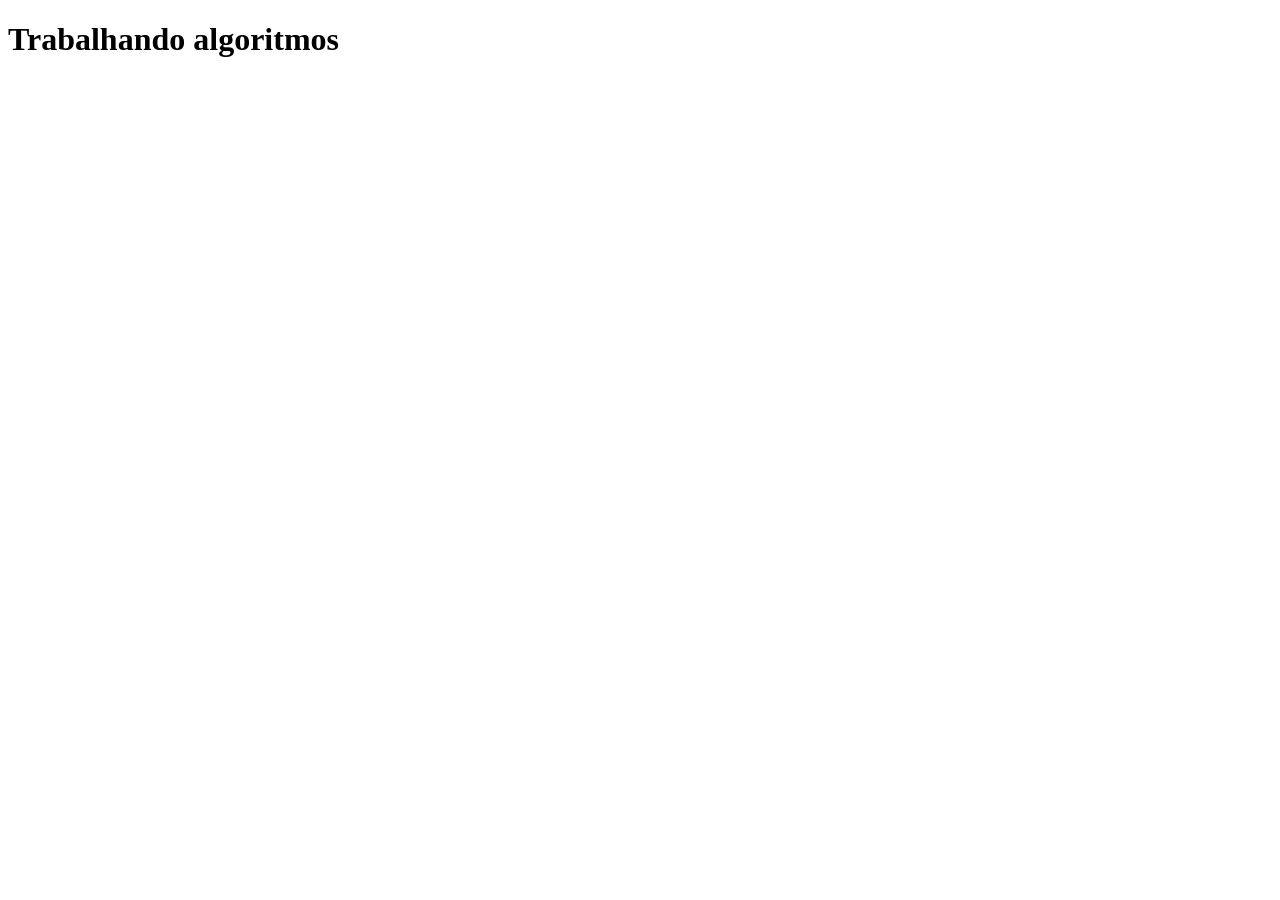
<file: Jorge-prof Luiz/algoritmos/index.html>
<!DOCTYPE html>
<html lang="en">
<head>
    <meta charset="UTF-8">
    <meta name="viewport" content="width=device-width, initial-scale=1.0">
    <title>Logica</title>
</head>
<body>
    <h1>Trabalhando algoritmos</h1>
    <script src="logica.js"></script>
</body>
</html>
</file>
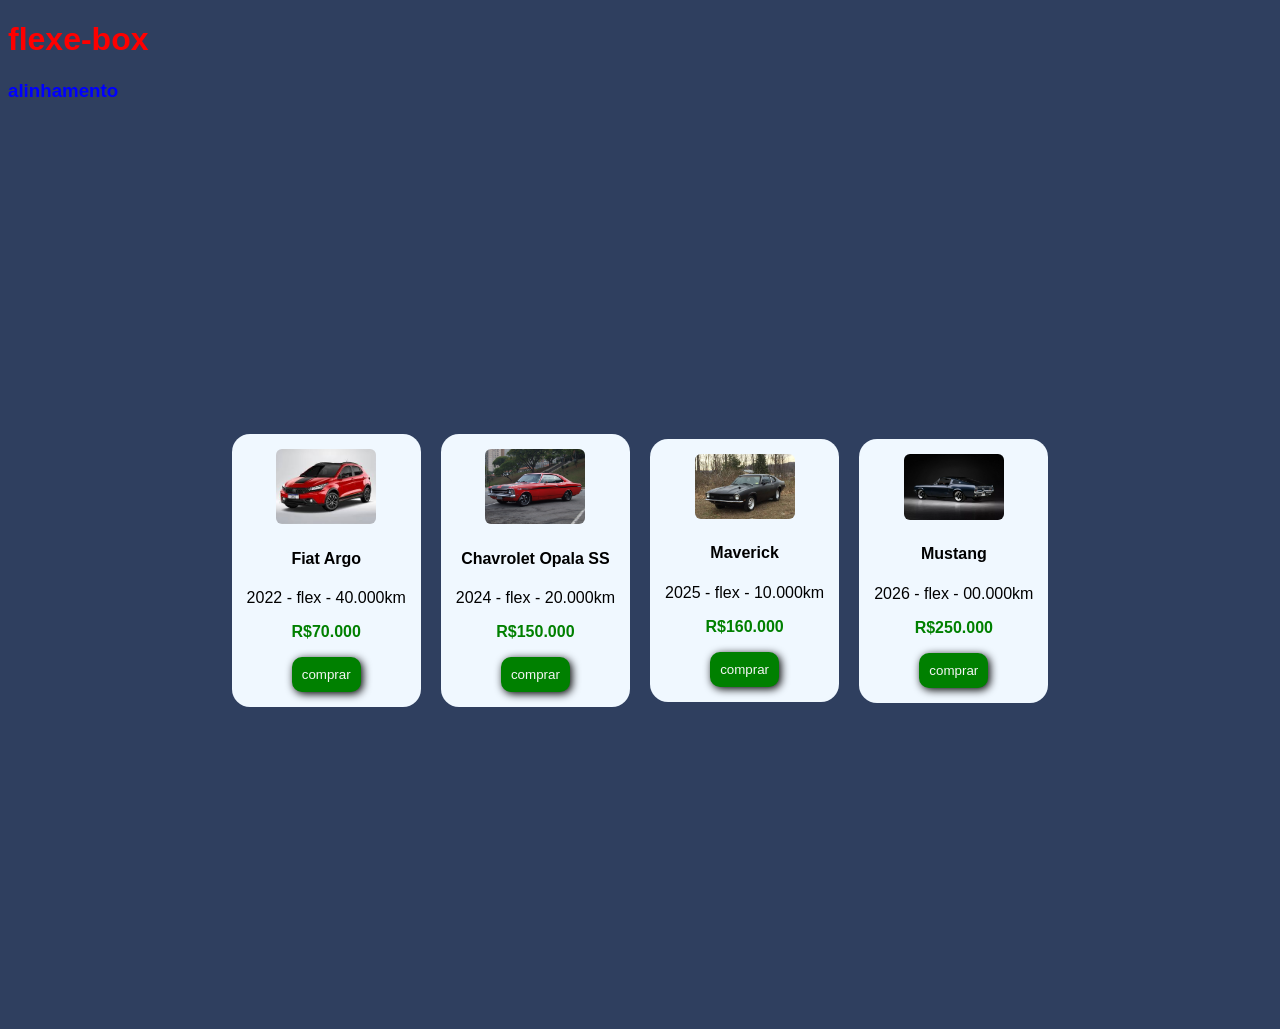
<file: Jorge-prof Luiz/flex-box/index.html>
<!DOCTYPE html>
<html lang="en">
<head>
    <meta charset="UTF-8">
    <meta name="viewport" content="width=device-width, initial-scale=1.0">
    <title>flexe-box</title>

    <style>

        h1{

            color: red;
        }
        body{
            font-family: sans-serif;
            background-color: #2f3f5f;
        }
        .elementoFilho{

            background-color: aliceblue;
            /*espaçamento interno*/
            padding: 15px;
            text-align: center;
            border-radius: 18px;
            /*largura maxima*/
            max-width: 300px;
        }
        .elementoFilho img{

            width: 100px;
            border-radius: 6px;
        }
        .elementoPai{

            display: flex;
            /*define a direçao dos elementos - direita, esquerda*/
            flex-direction: row;
            /*gerar quebra de linha automatica*/
            flex-wrap: wrap;
            gap: 20px;
            /*centralisar esquerda direita*/
            justify-content: center;
            /*centralisar acima e abaixo*/
            align-items: center;
            height: 100vh;

        }
        .preco{
            color: green;
            font-weight: bold;

        }
        button{
            background-color: green;
            border: none;
            padding: 10px;
            border-radius: 10px;
            color: whitesmoke;
            box-shadow: 2px 2px 9px black;

        }
        button:hover{
            background-color: black;
            scale: 1.2;
            transition: 1s;
            cursor: pointer;
        }
        
    </style>






</head>
<body>
    
           <h1> flexe-box</h1>

        <h3 style="color: blue;"> alinhamento</h3>
        <div class="elementoPai">

            <div class="elementoFilho">
                <img src="images.jpg">
                <h4>Fiat Argo</h4>
                <p>2022 - flex - 40.000km</p>
                <p class="preco">R$70.000</p>
                <button>comprar</button>

            </div>


     <div class="elementoFilho">
                <img src="Chevrolet_Opala_SS_19744.jpg">
                <h4>Chavrolet Opala SS</h4>
                <p>2024 - flex - 20.000km</p>
                <p class="preco">R$150.000</p>
                <button>comprar</button>

            </div>


                 <div class="elementoFilho">
                <img src="images (1).jpg">
                <h4>Maverick</h4>
                <p>2025 - flex - 10.000km</p>
                <p class="preco">R$160.000</p>
                <button>comprar</button>

            </div>


                 <div class="elementoFilho">
                <img src="Velocity-Ford-Mustang-Fastback-2-1536x1024-1.webp">
                <h4>Mustang </h4>
                <p>2026 - flex - 00.000km</p>
                <p class="preco">R$250.000</p>
                <button>comprar</button>

            </div>











        </div>


</body>
</html>
</file>
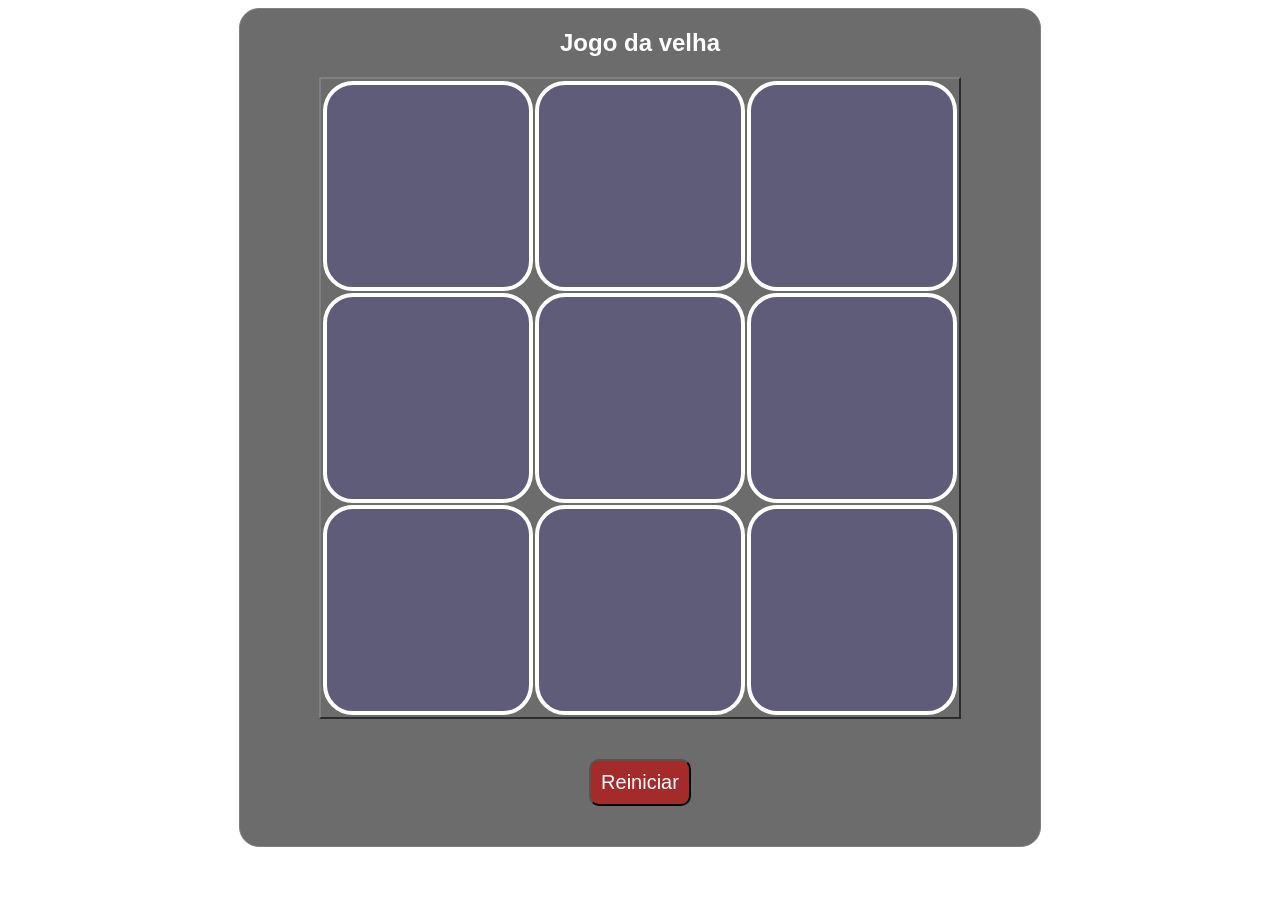
<file: Jorge-prof Luiz/jogo/index.html>
<!DOCTYPE html>
<html lang="en">
<head>
    <meta charset="UTF-8">
    <meta name="viewport" content="width=device-width, initial-scale=1.0">
    <title>Jogo da velha</title>
    <link rel="stylesheet" href="estilo.css">
</head>
<body>
    <div class="painel">
        <h2> Jogo da velha</h2>
        <table class="jogo" border="2">
        <tr>
            <td class="quadrado" onclick="jogar(this)"></td>
             <td class="quadrado" onclick="jogar(this)"></td>
              <td class="quadrado" onclick="jogar(this)"></td>
        </tr>
          <tr>
            <td class="quadrado" onclick="jogar(this)"></td>
             <td class="quadrado" onclick="jogar(this)"></td>
              <td class="quadrado" onclick="jogar(this)"></td>
        </tr>
          <tr>
            <td class="quadrado" onclick="jogar(this)"></td>
             <td class="quadrado" onclick="jogar(this)"></td>
              <td class="quadrado" onclick="jogar(this)"></td>
        </tr>
        </table>
        
        <button class="botao" onclick="reiniciar()"> Reiniciar </button>



    </div>
    <script src="script.js"></script>
</body>
</html>
</file>
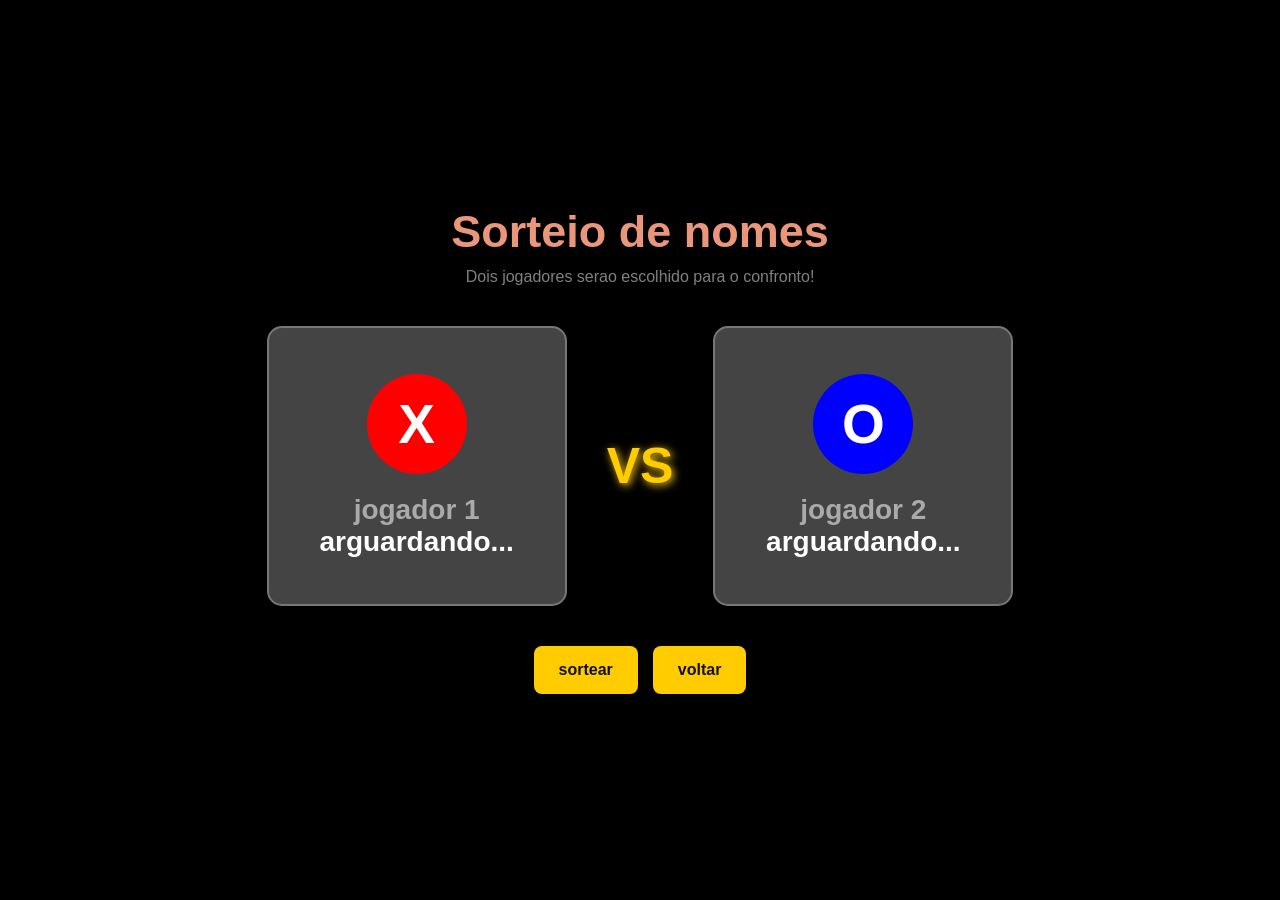
<file: Jorge-prof Luiz/sortei/index.html>
<!DOCTYPE html>
<html lang="en">
<head>
    <meta charset="UTF-8">
    <meta name="viewport" content="width=device-width, initial-scale=1.0">
    <title>Sorteio</title>
    <link rel="stylesheet" href="estilo.css">
</head>
<body>


    <div class="painel">
        <h1>Sorteio de nomes</h1>

        <p class="subtitulo"> Dois jogadores serao escolhido para o confronto! </p>

        <div class="batalha">
            <div class="jogador jogador1">
                <div class="icone"> X </div>
                <h2> jogador 1</h2>
                <div class="nome" id="jogador1"> arguardando...</div>

            </div>
             
            <div class="versus"> VS </div>
             <div class="batalha">
            <div class="jogador jogador2">
                <div class="icone"> O </div>
                <h2> jogador 2</h2>
                <div class="nome" id="jogador2"> arguardando...</div>

            </div>

            
          
            
            
        </div>
         
    </div>
     <div class="acoes">
                <button class="sortear" onclick="sortear()"> sortear </button>
                <button class="sortear" onclick="voltar()"> voltar </button>
            </div>
    </div>












    <script src="script.js"></script>
</body>
</html>
</file>
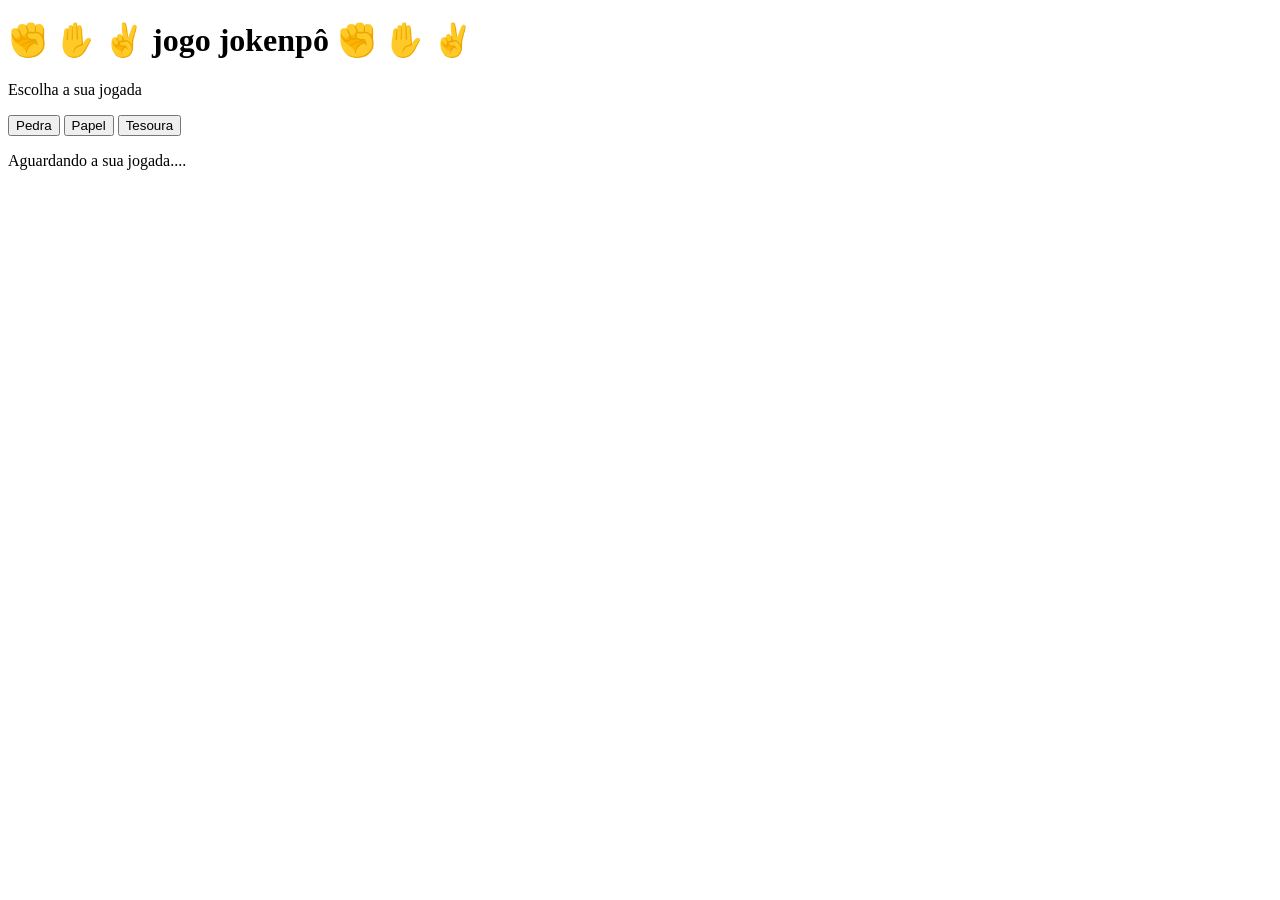
<file: Jorge-prof Yuri/jokenpô/index.html>
<!DOCTYPE html>
<html lang="en">
<head>
    <meta charset="UTF-8">
    <meta name="viewport" content="width=device-width, initial-scale=1.0">
    <title>Jokenpô</title>
</head>
<body>
   <h1>✊ ✋ ✌️ jogo jokenpô ✊ ✋ ✌️</h1>
  <p>Escolha a sua jogada</p>

  <button onclick="jogarJokenpo('Pedra')">Pedra</button>
  <button onclick="jogarJokenpo('Papel')">Papel</button>
  <button onclick="jogarJokenpo('Tesoura')">Tesoura</button>

  <div>
    <p>Aguardando a sua jogada....</p>
    <p></p>
  </div>
  <script src="jokenpô.js"></script>
</body>
</html>
</file>
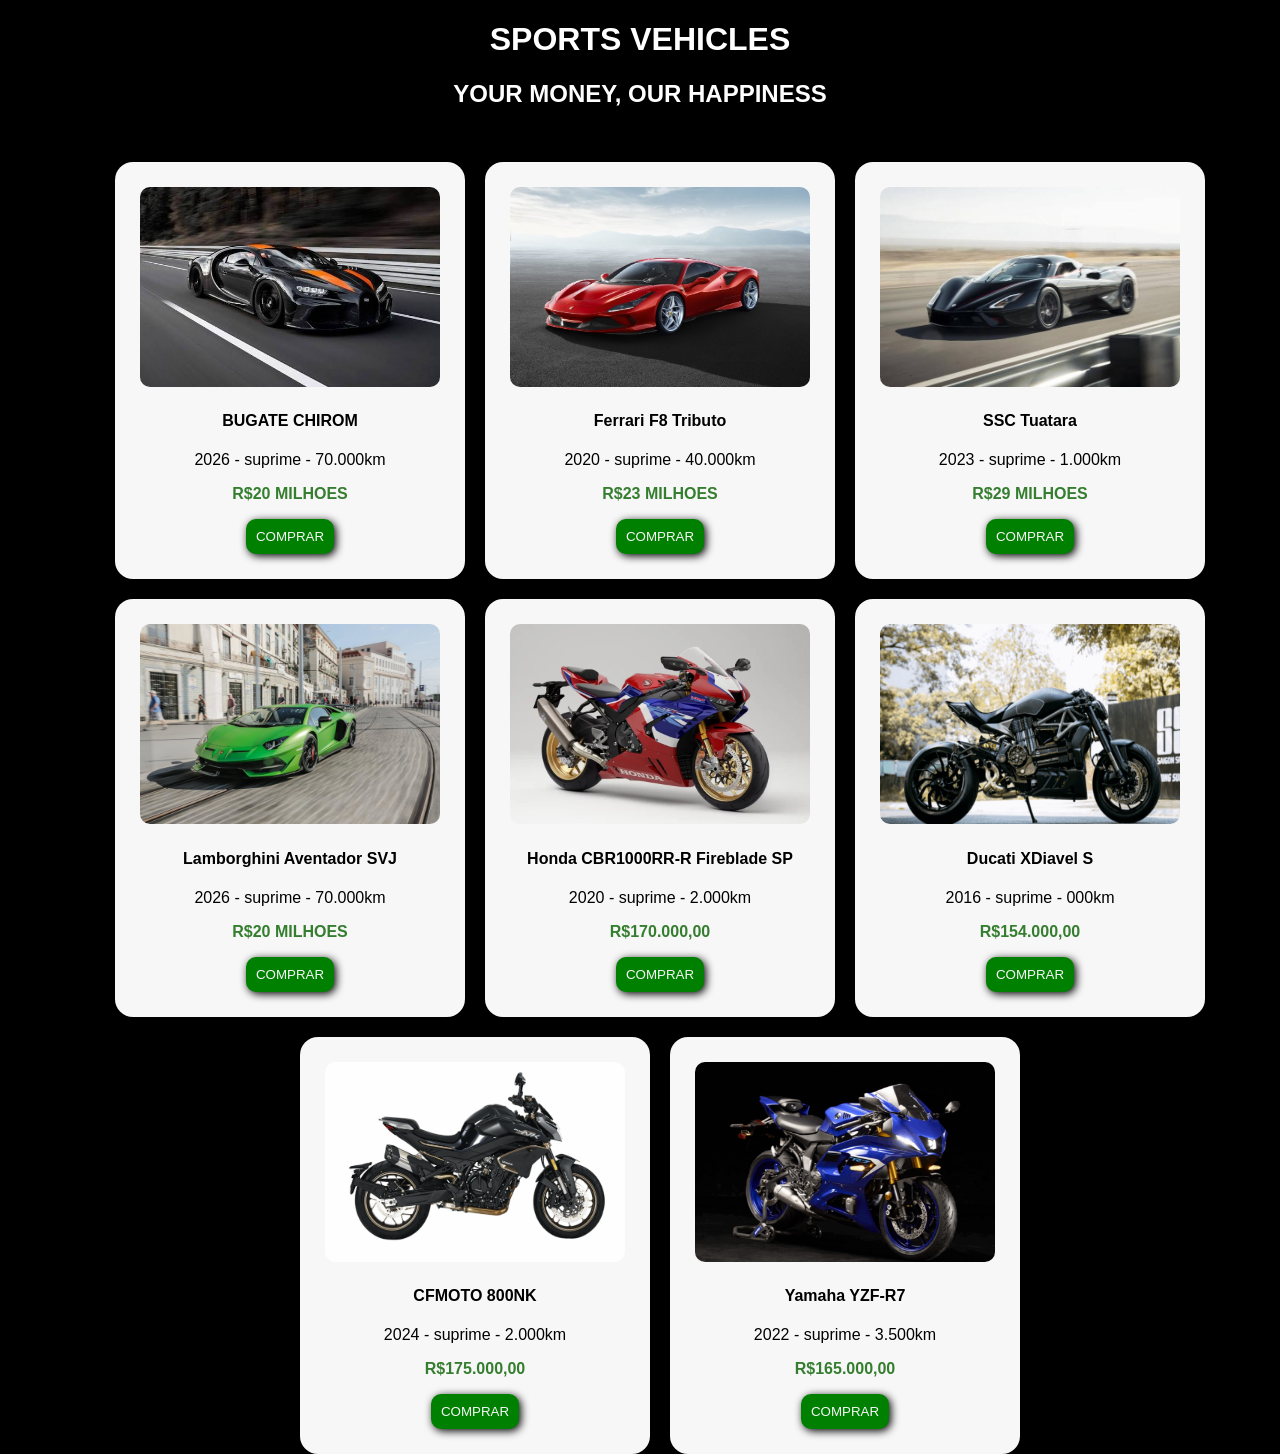
<file: Jorge-prof Yuri/novo-arquivo/index.html>
<!DOCTYPE html>
<html lang="en">
<head>
    <meta charset="UTF-8">
    <meta name="viewport" content="width=device-width, initial-scale=1.0">
    <title>Document</title>
    <link rel="stylesheet" href="estilo.css">
  
</head>
<body>
   
 <h1>SPORTS VEHICLES </h1>
 <h2>YOUR MONEY, OUR HAPPINESS</h2>
 
<br>


 
<ul> 



   
    
    
    <div class="compras" >
    
    
<div class="compra">
    <img src="images (1).jpg">
<h4>BUGATE CHIROM</h4>
<P>2026 - suprime - 70.000km</P>
<p class="preco">R$20 MILHOES</p>
<button onclick="window.location.href='https:/www.dupontregistry.com/';" class="meu-botao">COMPRAR</button>
  <br>
</div>

            
<div class="compra">
    <img src="hd_ferrari_f8_tributo_1_Easy-Resize.com_-768x577.jpg">
<h4>Ferrari F8 Tributo</h4>
<p>2020 - suprime - 40.000km</P>
<p class="preco">R$23 MILHOES</p>
<button onclick="window.location.href='https:/www.dupontregistry.com/';" class="meu-botao">COMPRAR</button>
  <br>
</div>
           
                    
<div class="compra">
    <img src="images.jpg" >
<h4>SSC Tuatara </h4>
<P>2023 - suprime - 1.000km</P>
<p class="preco">R$29 MILHOES</p>
<button onclick="window.location.href='https:/www.dupontregistry.com/';" class="meu-botao">COMPRAR</button>
  <br>
</div>

   
<div class="compra">
    <img src="524160_v2_Easy-Resize.com_-768x512.jpg">
<h4>Lamborghini Aventador SVJ </h4>
<P>2026 - suprime - 70.000km</P>
<p class="preco">R$20 MILHOES</p>
<button onclick="window.location.href='https:/www.dupontregistry.com/';" class="meu-botao">COMPRAR</button>
  <br>
</div>

   
<div class="compra">
    <img src="CBR-1000RR-R-Fireblade-SP-Vermelha-Grand-Prix-800x600.webp">
<h4>Honda CBR1000RR‑R Fireblade SP</h4>
<P>2020 - suprime - 2.000km</P>
<p class="preco">R$170.000,00</p>
<button onclick="window.location.href='https:/www.webmotors.com.br/';" class="meu-botao">COMPRAR</button>
  <br>
</div>

   
<div class="compra">
    <img src="Captura-de-tela-2025-07-18-104049-800x467.png">
<h4>Ducati XDiavel S</h4>
<P>2016 - suprime - 000km</P>
<p class="preco">R$154.000,00</p>
<button onclick="window.location.href='https:/www.webmotors.com.br/';" class="meu-botao">COMPRAR</button>
  <br>
</div>

   
<div class="compra">
    <img src="Captura-de-tela-2025-07-18-103844-800x499.png">
<h4>CFMOTO 800NK</h4>
<P>2024 - suprime - 2.000km</P>
<p class="preco">R$175.000,00</p>
<button onclick="window.location.href='https:/www.webmotors.com.br/';" class="meu-botao">COMPRAR</button>
  <br>
</div>

   
<div class="compra">
    <img src="Captura-de-tela-2025-07-18-103730-800x610.png">
<h4>Yamaha YZF‑R7</h4>
<P>2022 - suprime - 3.500km</P>
<p class="preco">R$165.000,00</p>
<button onclick="window.location.href='https:/www.webmotors.com.br/';" class="meu-botao">COMPRAR</button>
  <br>
</div>

 </ul>
 </div>
 <div class="menu">













    </div>


</body>
</html>
</file>
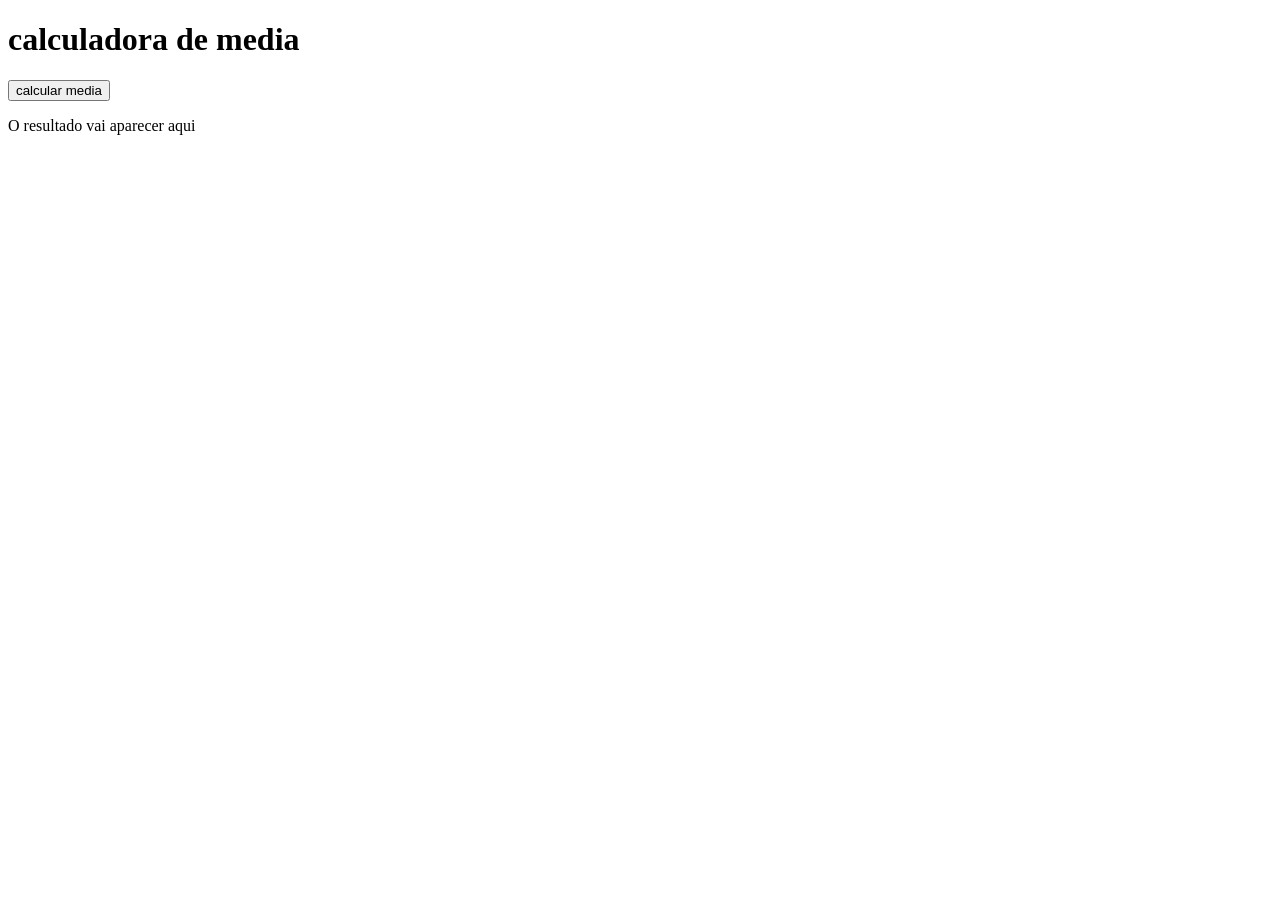
<file: Jorge-prof Yuri/teste/index.html>
<!DOCTYPE html>
<html lang="en">
<head>
    <meta charset="UTF-8">
    <meta name="viewport" content="width=device-width, initial-scale=1.0">
    <title>MEDIA</title>
</head>
<body>
    <h1>calculadora de media</h1>

    <button onclick="media()">calcular media</button>

    <section id="situacao">

        <p>O resultado vai aparecer aqui</p>

    </section>
    <script src="teste.js"></script>
</body>
</html>
</file>
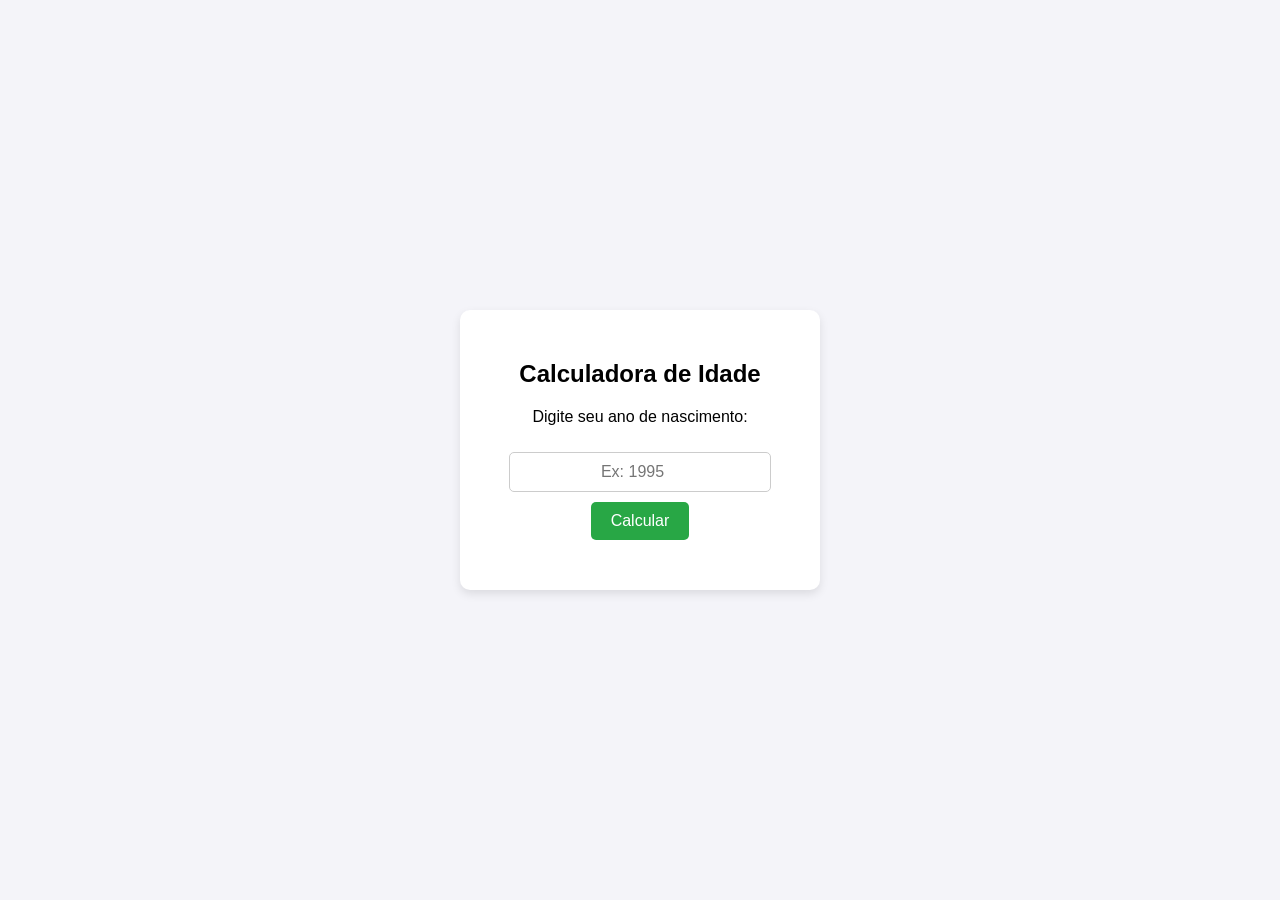
<file: Jorge-prof Yuri/teste2/index.html>
<!DOCTYPE html>
<html lang="pt-BR">
<head>
    <meta charset="UTF-8">
    <meta name="viewport" content="width=device-width, initial-scale=1.0">
    <title>Calculadora de Idade</title>
    <style>
        body {
            font-family: Arial, sans-serif;
            background-color: #f4f4f9;
            display: flex;
            justify-content: center;
            align-items: center;
            height: 100vh;
            margin: 0;
        }
        .container {
            background: #fff;
            padding: 30px;
            border-radius: 10px;
            box-shadow: 0 4px 10px rgba(0, 0, 0, 0.1);
            text-align: center;
            width: 300px;
        }
        input {
            width: 80%;
            padding: 10px;
            margin: 10px 0;
            border: 1px solid #ccc;
            border-radius: 5px;
            font-size: 16px;
            text-align: center;
        }
        button {
            background-color: #28a745;
            color: white;
            border: none;
            padding: 10px 20px;
            font-size: 16px;
            border-radius: 5px;
            cursor: pointer;
        }
        button:hover {
            background-color: #218838;
        }
        #resultado {
            margin-top: 20px;
            font-size: 18px;
            font-weight: bold;
            color: #333;
        }
    </style>
</head>
<body>

    <div class="container">
        <h2>Calculadora de Idade</h2>
        <p>Digite seu ano de nascimento:</p>
        <input type="number" id="anoNascimento" placeholder="Ex: 1995" min="0000" max="2026">
        <br>
        <button onclick="calcularIdade()">Calcular</button>
        
        <div id="resultado"></div>
    </div>

    <script>
        function calcularIdade() {
            // Pega o valor digitado no input
            const anoInput = document.getElementById('anoNascimento').value;
            const resultadoDiv = document.getElementById('resultado');

            // Valida se o campo está vazio
            if (!anoInput) {
                resultadoDiv.innerHTML = "Por favor, digite um ano!";
                resultadoDiv.style.color = "red";
                return;
            }

            const anoNasc = parseInt(anoInput);
            const anoAtual = new Date().getFullYear();

            // Valida se o ano é válido
            if (anoNasc > anoAtual || anoNasc < 0) {
                resultadoDiv.innerHTML = "Por favor, insira um ano válido!";
                resultadoDiv.style.color = "red";
                return;
            }

            // Cálculo básico da idade
            let idade = anoAtual - anoNasc;

            // Exibe o resultado na tela
            resultadoDiv.style.color = "#333";
            resultadoDiv.innerHTML = `Você tem (ou fará) <strong>${idade}</strong> anos em ${anoAtual}.`;
        }
    </script>

</body>
</html>
</file>
<file: Jorge-prof Luiz/jogo/estilo.css>
.quadrado{
    width: 200px;
    height: 200px;
    text-align: center;
    font-size: 150px;
    background-color: rgba(50, 42, 165, 0.233);

}
body{
    display: flex;
    align-items: center;
    justify-content: center;
    background-image: url(https://png.pngtree.com/thumb_back/fh260/background/20250606/pngtree-a-dark-alleyway-with-neon-lights-and-graffiti-cyberpunk-scene-in-image_17390975.jpg);
    background-size: cover;
    font-family: Arial, Helvetica, sans-serif;
}
.painel{
    width: 800px;
    border: 1px solid gray;
    text-align: center;
    border-radius: 20px;
    background-color: rgba(0, 0, 0, 0.577);
    color: white;
}
.jogo{
    margin: auto;
}
td{
    border: solid 4px white;
    border-radius: 30px;
}
.quadrado:hover{
    box-shadow: inset 1px 1px 50px white;
}
.botao{
    background-color: brown;
    font-size: 20px;
    color: white;
    margin: 40px;
    padding: 10px;
    border-radius: 10px;

}
.botao:hover{
    background-color: black;
    color: white;
}
@media(max-width: 768px){
    .quadrado{
        width: 100px;
        height: 100px;
        font-size: 50px;

    }
    body{
        background-size: auto;
        margin-top: 100px;
    }
}
</file>
<file: Jorge-prof Luiz/sortei/estilo.css>
*{
    margin: 0;
    padding: 0;
    box-sizing: border-box;
    font-family: Arial, Helvetica, sans-serif;
}
body{
    /*altura minima da tela */
    min-height: 100vh;
    background-color:black ;
    color: white;
    /*fazer alinhamento*/
    display: flex;
    justify-content: center;
    align-items: center;

}
.painel{
    width: 90%;
    max-width: 1000px;
    text-align: center;

}
h1{
    font-size: 45px;
    color: darksalmon ;
    margin-bottom: 10px;
}
.subtitulo{
    color: grey;
    margin-bottom: 40px;
}
.batalha{
    display: flex;
    justify-content: center;
    align-items: center;
    gap: 40px;

}
.jogador{
    width: 300px;
    height: 280px;
    background-color: #444;
    border:2px solid #777;
    border-radius: 15px;
    display: flex;
    flex-direction: column;
    justify-content: center;
    align-items: center;
}
.icone{
    width: 100px;
    height: 100px;
    background-color: orange;
    border-radius: 50%;
    display: flex;
    justify-content: center;
    align-items: center;
    font-size: 55px;
    font-weight: bold;
    margin-bottom: 20px;

}
.jogador1 .icone{background-color: red;}
.jogador2 .icone{background-color: blue;}
.jogador h2{
    color: #aaa;
    font-size: 28px;
}
.nome{
    font-size: 28px;
    font-weight: bold;
}
.versus{
    font-size: 50px;
    font-weight: bold;
    color: #ffcc00;
    text-shadow: 2px 2px 8px #ffcc00;
}
.acoes{
    margin-top: 40px;
    display: flex;
    justify-content: center;
    gap: 15px;
}
button{
    padding: 15px 25px;
    border: none;
    border-radius: 8px;
    font-size: 16px;
    font-weight: bold;
    cursor: pointer;
}
.sortear{
    background-color: #ffcc00;
    color: #111;

}
.resultado{
    margin-top: 30px;
    color: #aaa;
    font-size: 20px;
}
</file>
<file: Jorge-prof Yuri/novo-arquivo/estilo.css>
h1{
text-align: center;
color: white;
}
h2{
    text-align: center;
color: white;
}
p{
    text-align: center;
    color: rgb(0, 0, 0);
}
Body{
 font-family: sans-serif;
 background-color: rgb(0, 0, 0);
}

.compra{
    background-color: rgb(247, 247, 247);
     /*espaçamento interno*/
    padding: 25px;
    text-align: center;
    border-radius: 18px;
    /*largura maxima*/
    max-width: 300px;
}
/*imagem*/
.compra img{
    width: 300px;
    border-radius: 10px;
    height: 200px;

}
.compras{
    display: flex;
    /*define a direçao dos elementos direita, esquerda*/
    flex-direction: row;
    /*gerar quebra de linha automatica*/
    flex-wrap: wrap;
    gap: 20px;
    /*centralisar esquerda direita*/
    justify-content: center;
    /*centralisar acima e abaixo*/
    align-items: center;
    height: 100vh;
}
.preco{
    color: rgba(20, 105, 13, 0.856);
font-weight: bold;
}
button{
    background-color: green;
    border: none;
    padding: 10px;
    border-radius: 10px;
    color: whitesmoke;
    box-shadow: 2px 2px 9px black;

}
button:hover{
    background-color: rgb(2, 63, 2);
    scale: 1.2;
    transition: 1s;
    cursor: pointer;


}
</file>
